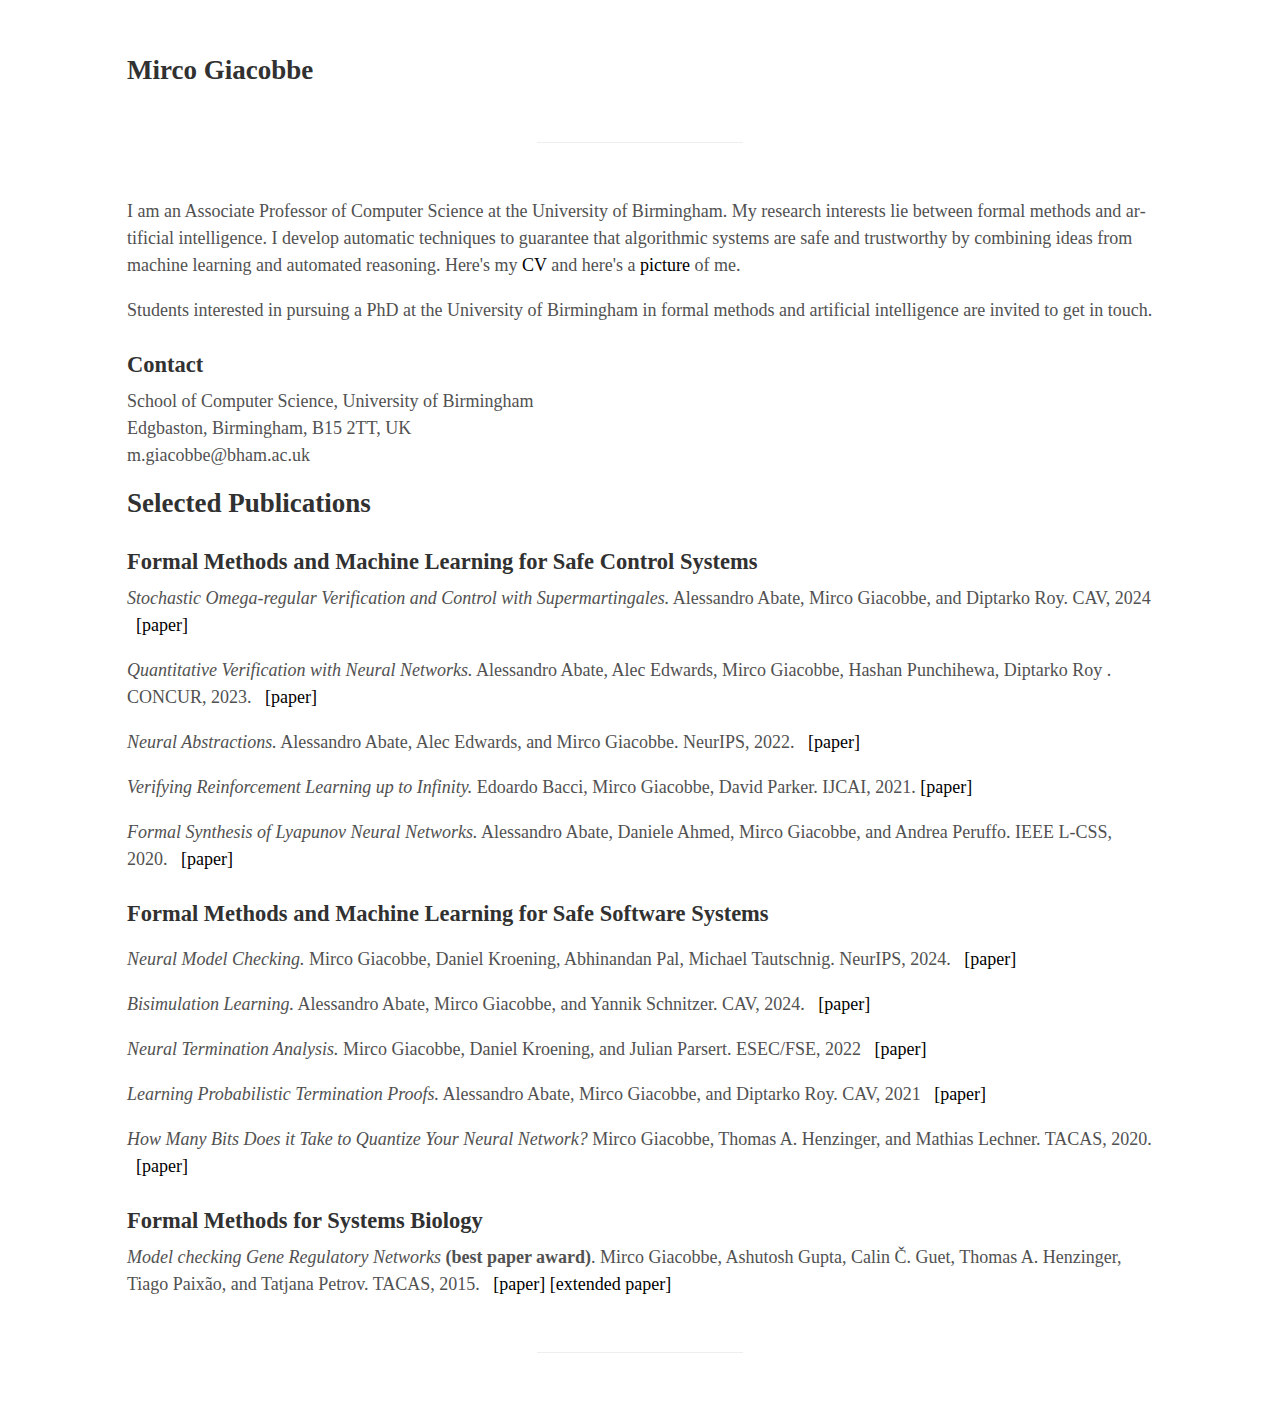
<file: index.html>
<!DOCTYPE html>
<html lang="en">

  <head>
  <meta charset="UTF-8">
  <link href="http://gmpg.org/xfn/11" rel="profile">

  <!-- Enable responsiveness on mobile devices-->
  <meta name="viewport" content="width=device-width, initial-scale=1.0, maximum-scale=1">

  <title>
    
      Mirco Giacobbe
    
  </title>

  <!-- CSS -->
  <link rel="stylesheet" href="/styles.css">

  <!-- Icons -->
  <!-- <link rel="apple-touch-icon-precomposed" sizes="144x144" href="/public/apple-touch-icon-precomposed.png"> -->
  <!-- <link rel="shortcut icon" href="/public/favicon.ico"> -->

  <!-- RSS -->
  <link rel="alternate" type="application/atom+xml" title="Mirco Giacobbe" href="/atom.xml">
</head>


  <body>

    <div class="container content">
      <header class="masthead">
        <h2 class="masthead-title">
          Mirco Giacobbe
        </h2>
      </header>
      <hr style="width:20%; text-align:center; margin: 3rem auto;">
      <main style="hyphens: auto;">
        <p>
  I am an Associate Professor of Computer Science at the University of Birmingham. 
  My research interests lie between formal me&shy;thods and
  artificial intelligence. I develop automatic techniques to
  guarantee that algorithmic systems are safe and trustworthy
  by combining ideas from machine learning and automated reasoning.
  Here's my <a href="mgiacobbe.pdf">CV</a> and here's a <a href="mgiacobbe.jpg">picture</a> of me.
</p>

<p>
  Students interested in pursuing a PhD at the University of Birmingham
  in formal methods and artificial intelligence are invited to get in touch. 
</p>

<h3>
  Contact
</h3>
<p>
  School of Computer Science, University of Birmingham<br>
  Edgbaston, Birmingham, B15 2TT, UK<br>
  m.giacobbe&#0064;bham.ac.uk<br>
</p>

<h2>
  Selected Publications
</h2>

<h3>
  Formal Methods and Machine Learning for Safe Control Systems
</h3>
<p>
  <cite>Stochastic Omega-regular Verification and Control with Supermartingales.</cite>
  Alessandro Abate, Mirco Gia&shy;cob&shy;be, and Diptarko Roy.
  CAV, 2024
  &nbsp;
  <a href="https://arxiv.org/pdf/2405.17304">[paper]</a>
</p>
</p>
  <cite>Quantitative Verification with Neural Networks.</cite>
  Alessandro Abate, Alec Edwards, Mirco Giacobbe, Hashan Punchihewa, Diptarko Roy .
  CONCUR, 2023.
  &nbsp;
  <a href="https://arxiv.org/pdf/2301.06136">[paper]</a>
</p>
</p>
  <cite>Neural Abstractions.</cite>
  Alessandro Abate, Alec Edwards, and Mirco Giacobbe.
  NeurIPS, 2022.
  &nbsp;
  <a href="http://papers.nips.cc/paper_files/paper/2022/hash/a922b7121007768f78f770c404415375-Abstract-Conference.html">[paper]</a>
</p>
<p>  
  <cite>Verifying Reinforcement Learning up to Infinity.</cite>
  Edoardo Bacci, Mirco Gia&shy;cob&shy;be, David Parker.
  IJCAI, 2021.
  <a href="https://www.ijcai.org/proceedings/2021/0297.pdf">[paper]</a>
</p>
<p>  
  <cite>Formal Synthesis of Lyapunov Neural Networks.</cite>
  Alessandro Abate, Daniele Ahmed, Mirco Giacobbe, and Andrea Peruffo.
  IEEE L-CSS, 2020.
  &nbsp;
  <a href="https://arxiv.org/pdf/2003.08910.pdf">[paper]</a>
</p>

<h3>
  Formal Methods and Machine Learning for Safe Software Systems
</h3>
</p>
  <cite>Neural Model Checking.</cite>
  Mirco Giacobbe, Daniel Kroening, Abhinandan Pal, Michael Tautschnig.
  NeurIPS, 2024.
  &nbsp;
  <a href="https://arxiv.org/pdf/2410.23790">[paper]</a>
</p>
</p>
  <cite>Bisimulation Learning.</cite>
  Alessandro Abate, Mirco Giacobbe, and Yannik Schnitzer.
  CAV, 2024.
  &nbsp;
  <a href="https://arxiv.org/pdf/2405.15723">[paper]</a>
</p>
<p>
  <cite>Neural Termination Analysis.</cite>
  Mirco Giacobbe, Daniel Kroening, and Julian Parsert.
  ESEC/FSE, 2022
  &nbsp;
  <a href="https://arxiv.org/pdf/2102.03824.pdf">[paper]</a>
</p>
<p>
  <cite>Learning Probabilistic Termination Proofs.</cite>
  Alessandro Abate, Mirco Gia&shy;cob&shy;be, and Diptarko Roy.
  CAV, 2021
  &nbsp;
  <a href="http://www.cs.ox.ac.uk/files/12884/learning_probabilistic_termination_proofs.pdf">[paper]</a>
</p>
<p>  
  <cite>How Many Bits Does it Take to Quantize Your Neural Network?</cite>
  Mirco Gia&shy;cob&shy;be, Thomas A. Henzinger, and Mathias Lechner.
  TACAS, 2020.
  &nbsp;
  <a href="https://easychair.org/publications/preprint_open/6VxK">[paper]</a>
</p>
<h3>
  Formal Methods for Systems Biology
</h3>
<p>  
  <cite>Model checking Gene Regulatory Networks</cite> <b>(best paper award)</b>. 
  Mirco Gia&shy;cob&shy;be, Ashutosh Gupta, Calin &#268;. Guet, Thomas A. Henzinger, Tiago Paix&#227;o, and Tatjana Petrov.
  TACAS, 2015. 
  &nbsp;
  <a href="https://doi.org/10.1007/978-3-662-46681-0_47">[paper]</a>
  <a href="https://doi.org/10.1007/s00236-016-0278-x">[extended paper]</a>
</p>

      </main>
      <hr style="width:20%; text-align:center; margin: 3rem auto;">
      <footer class="footer">
      </footer>
    </div>

  </body>
</html>
</file>
<file: styles.css>
*{-webkit-box-sizing:border-box;-moz-box-sizing:border-box;box-sizing:border-box}html,body{margin:0;padding:0}html{font-family:Georgia,"Times New Roman",serif;font-size:16px;line-height:1.5}@media(min-width: 38em){html{font-size:18px}}body{color:#515151;background-color:#fff;-webkit-text-size-adjust:100%;-ms-text-size-adjust:100%}a{color:#000;text-decoration:none}a:hover,a:focus{text-decoration:underline}a strong{color:inherit}img{display:block;max-width:100%;margin:0 0 1rem;border-radius:5px}table{margin-bottom:1rem;width:100%;font-size:85%;border:1px solid #e5e5e5;border-collapse:collapse}td,th{padding:.25rem .5rem;border:1px solid #e5e5e5}th{text-align:left}tbody tr:nth-child(odd) td,tbody tr:nth-child(odd) th{background-color:#f9f9f9}h1,h2,h3,h4,h5,h6{margin-bottom:.5rem;font-weight:bold;line-height:1.25;color:#313131;text-rendering:optimizeLegibility}h1{font-size:2rem}h2{margin-top:1rem;font-size:1.5rem}h3{margin-top:1.5rem;font-size:1.25rem}h4,h5,h6{margin-top:1rem;font-size:1rem}p{margin-top:0;margin-bottom:1rem}strong{color:#303030}ul,ol,dl{margin-top:0;margin-bottom:1rem}dt{font-weight:bold}dd{margin-bottom:.5rem}hr{position:relative;margin:1.5rem 0;border:0;border-top:1px solid #eee;border-bottom:1px solid #fff}abbr{font-size:85%;font-weight:bold;color:#555;text-transform:uppercase}abbr[title]{cursor:help;border-bottom:1px dotted #e5e5e5}blockquote{padding:.5rem 1rem;margin:.8rem 0;color:#7a7a7a;border-left:.25rem solid #e5e5e5}blockquote p:last-child{margin-bottom:0}@media(min-width: 30em){blockquote{padding-right:5rem;padding-left:1.25rem}}a[href^="#fn:"],a[href^="#fnref:"]{display:inline-block;margin-left:.1rem;font-weight:bold}.footnotes{margin-top:2rem;font-size:85%}.lead{font-size:1.25rem;font-weight:300}.highlight .hll{background-color:#ffc}.highlight .c{color:#999}.highlight .err{color:#a00;background-color:#faa}.highlight .k{color:#069}.highlight .o{color:#555}.highlight .cm{color:#09f;font-style:italic}.highlight .cp{color:#099}.highlight .c1{color:#999}.highlight .cs{color:#999}.highlight .gd{background-color:#fcc;border:1px solid #c00}.highlight .ge{font-style:italic}.highlight .gr{color:red}.highlight .gh{color:#030}.highlight .gi{background-color:#cfc;border:1px solid #0c0}.highlight .go{color:#aaa}.highlight .gp{color:#009}.highlight .gu{color:#030}.highlight .gt{color:#9c6}.highlight .kc{color:#069}.highlight .kd{color:#069}.highlight .kn{color:#069}.highlight .kp{color:#069}.highlight .kr{color:#069}.highlight .kt{color:#078}.highlight .m{color:#f60}.highlight .s{color:#d44950}.highlight .na{color:#4f9fcf}.highlight .nb{color:#366}.highlight .nc{color:#0a8}.highlight .no{color:#360}.highlight .nd{color:#99f}.highlight .ni{color:#999}.highlight .ne{color:#c00}.highlight .nf{color:#c0f}.highlight .nl{color:#99f}.highlight .nn{color:#0cf}.highlight .nt{color:#2f6f9f}.highlight .nv{color:#033}.highlight .ow{color:#000}.highlight .w{color:#bbb}.highlight .mf{color:#f60}.highlight .mh{color:#f60}.highlight .mi{color:#f60}.highlight .mo{color:#f60}.highlight .sb{color:#c30}.highlight .sc{color:#c30}.highlight .sd{color:#c30;font-style:italic}.highlight .s2{color:#c30}.highlight .se{color:#c30}.highlight .sh{color:#c30}.highlight .si{color:#a00}.highlight .sx{color:#c30}.highlight .sr{color:#3aa}.highlight .s1{color:#c30}.highlight .ss{color:#fc3}.highlight .bp{color:#366}.highlight .vc{color:#033}.highlight .vg{color:#033}.highlight .vi{color:#033}.highlight .il{color:#f60}.css .o,.css .o+.nt,.css .nt+.nt{color:#999}code,pre{font-family:Menlo,Monaco,"Courier New",monospace}code{padding:.25em .5em;font-size:85%;color:#bf616a;background-color:#f9f9f9;border-radius:3px}pre{margin-top:0;margin-bottom:1rem}pre code{padding:0;font-size:100%;color:inherit;background-color:rgba(0,0,0,0)}.highlight{padding:1rem;margin-bottom:1rem;font-size:.8rem;line-height:1.4;background-color:#f9f9f9;border-radius:.25rem}.highlight pre{margin-bottom:0;overflow-x:auto}.highlight .lineno{display:inline-block;padding-right:.75rem;padding-left:.25rem;color:#999;-webkit-user-select:none;-moz-user-select:none;user-select:none}.container{max-width:60rem;padding-left:1.5rem;padding-right:1.5rem;margin-left:auto;margin-right:auto}footer{margin-bottom:2rem}.masthead{padding-top:3rem;padding-bottom:0rem;margin-bottom:0rem}.masthead-title{margin-top:0;margin-bottom:0;color:#313131 a;color-color:#505050}.masthead-title small{font-size:75%;font-weight:400;color:silver;letter-spacing:0}.page,.post{margin-bottom:4em}.page-title,.post-title,.post-title a{color:#303030}.page-title,.post-title{margin-top:0}.post-date{display:block;margin-top:-0.5rem;margin-bottom:1rem;color:#9a9a9a}.related{padding-top:2rem;padding-bottom:2rem;border-top:1px solid #eee}.related-posts{padding-left:0;list-style:none}.related-posts h3{margin-top:0}.related-posts li small{font-size:75%;color:#999}.related-posts li a:hover{color:#268bd2;text-decoration:none}.related-posts li a:hover small{color:inherit}.pagination{overflow:hidden;margin:0 -1.5rem 1rem;font-family:"PT Sans",Helvetica,Arial,sans-serif;color:#ccc;text-align:center}.pagination-item{display:block;padding:1rem;border:solid #eee;border-width:1px 0}.pagination-item:first-child{margin-bottom:-1px}a.pagination-item:hover{background-color:#f5f5f5}@media(min-width: 30em){.pagination{margin:3rem 0}.pagination-item{float:left;width:50%;border-width:1px}.pagination-item:first-child{margin-bottom:0;border-top-left-radius:4px;border-bottom-left-radius:4px}.pagination-item:last-child{margin-left:-1px;border-top-right-radius:4px;border-bottom-right-radius:4px}}.message{margin-bottom:1rem;padding:1rem;color:#717171;background-color:#f9f9f9}/*# sourceMappingURL=styles.css.map */
</file>
